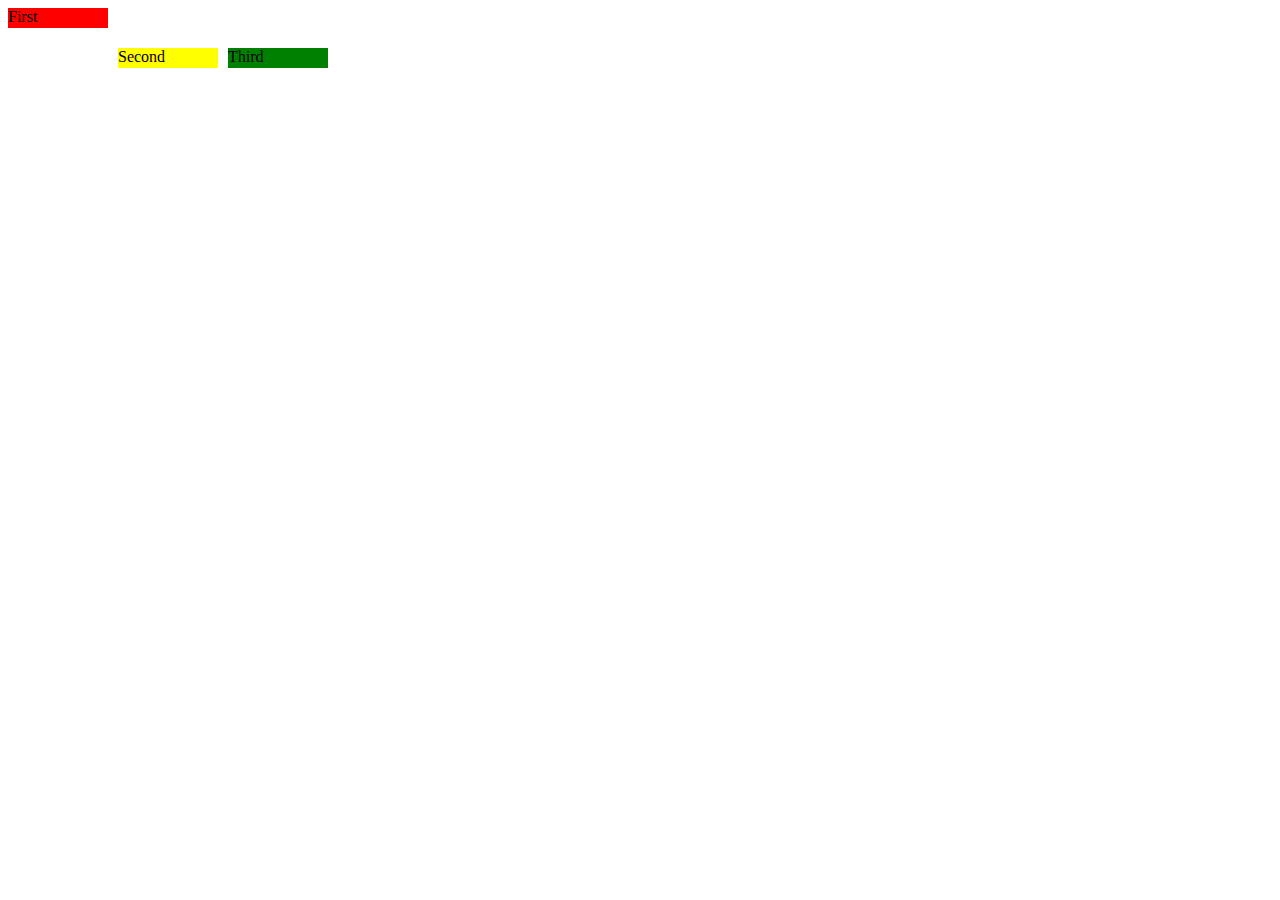
<file: css-flex/index.html>
<!DOCTYPE html>
<html lang="en">
<head>
    <meta charset="UTF-8">
    <meta name="viewport" content="width=device-width, initial-scale=1.0">
    <title>Document</title>

    <link rel="stylesheet" href="main.css">
</head>
<body>
    <div class="flex">
        <div class="child">First</div>
        <div class="child">Second</div>
        <div class="child">Third</div>
    </div>
</body>
</html>
</file>
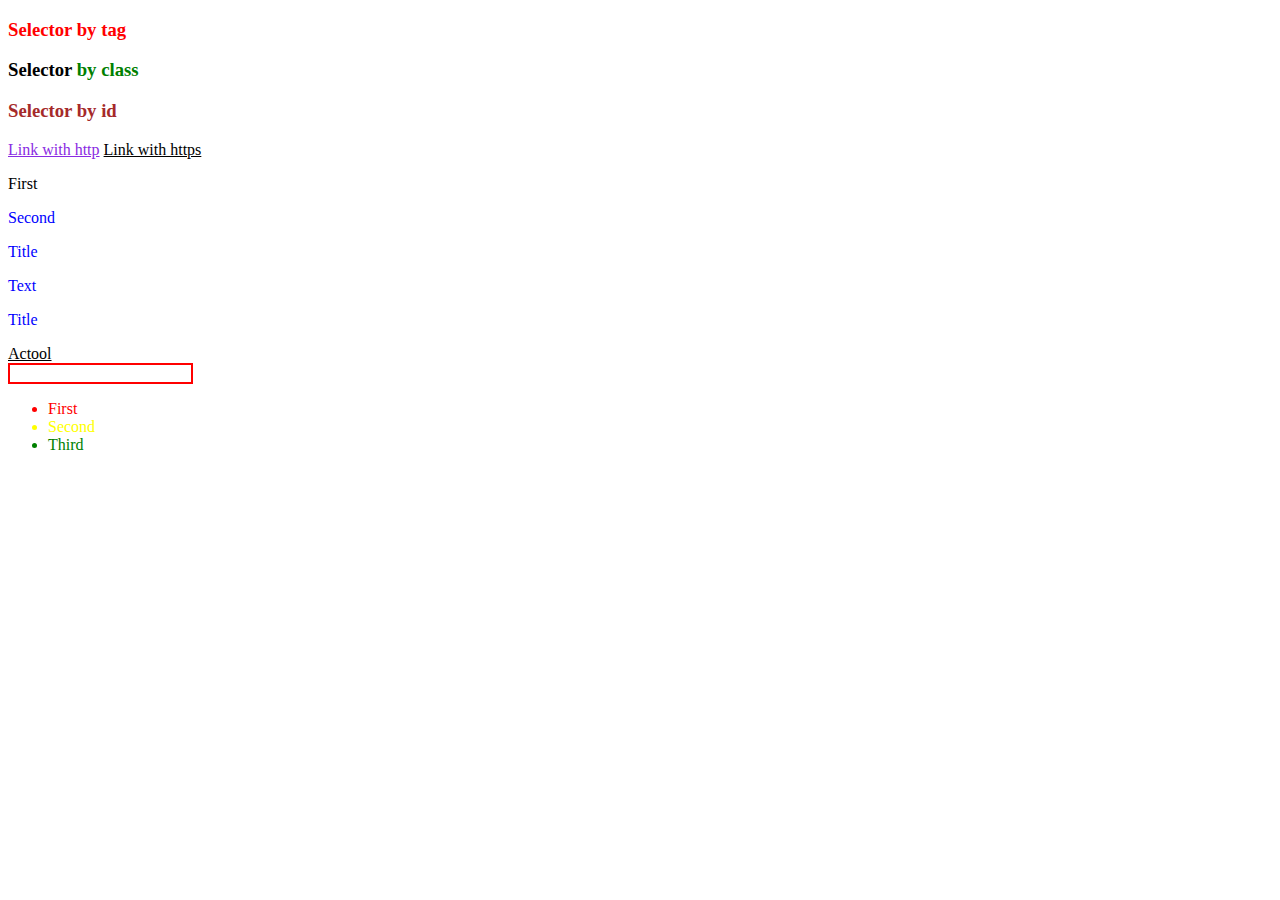
<file: css-selectors/index.html>
<!DOCTYPE html>
<html lang="en">
<head>
    <meta charset="UTF-8">
    <meta name="viewport" content="width=device-width, initial-scale=1.0">
    <title>Document</title>

    <link rel="stylesheet" href="main.css">
</head>
<body>
    <h3>Selector by tag</h3>
    <h3 class="title">
        <span class="highlight">Selector</span> by class
    </h3>
    <h3 id="unique">Selector by id</h3>
    <a href="http://ya.ru">Link with http</a>
    <a href="https://ya.ru">Link with https</a>

    <div>
        <p class="first">First</p>
        <p class="second">Second</p>
    </div>

    <div class="article">
        <p>Title</p>
        <div>
            <p>Text</p>
        </div>
        <p>Title</p>
    </div>

    <a href="https://ya.ru/" target="_blank">Actool</a>

    <form action="">
        <input type="text">
    </form>

    <ul>
        <li>First</li>
        <li>Second</li>
        <li>Third</li>
    </ul>
</body>
</html>
</file>
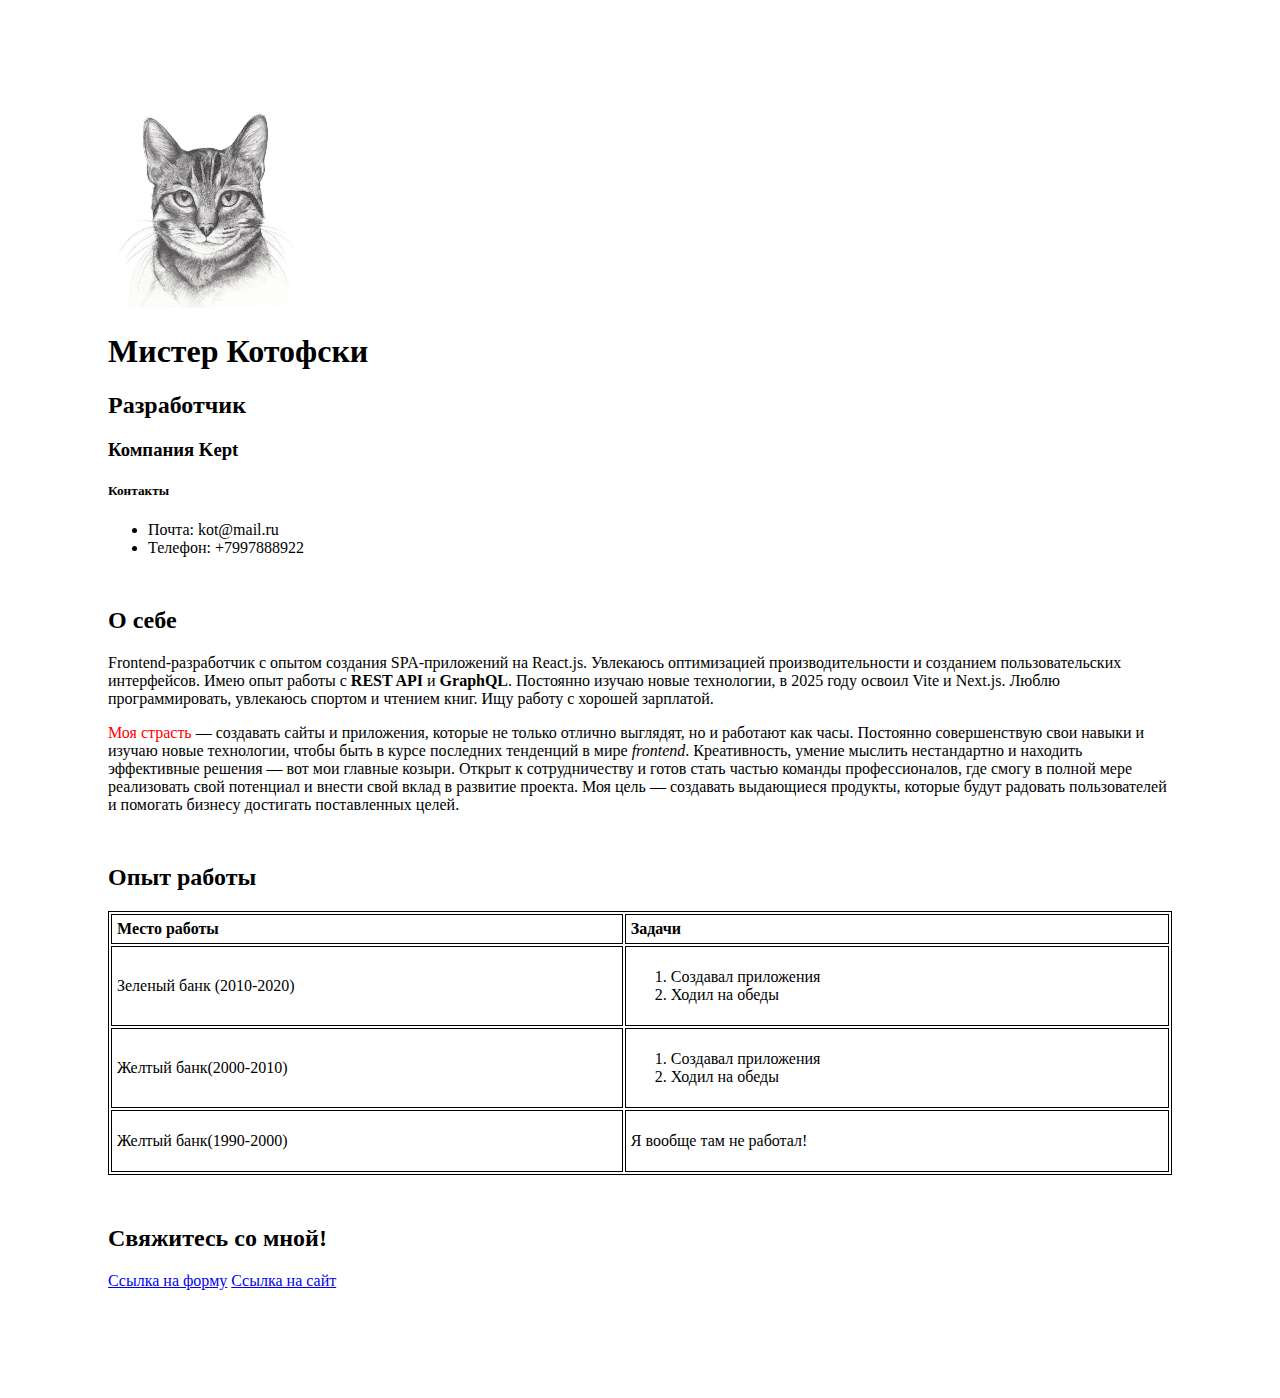
<file: html-basic/index.html>
<!DOCTYPE html>
<html lang="en">
<head>
    <meta charset="UTF-8">
    <meta name="viewport" content="width=device-width, initial-scale=1.0">
    <title>Document</title>

    <link rel="stylesheet" href="main.css">
</head>
<body>
    <div class="profile left">
        <img src="img/cat.jpg" width="200" height="200" alt="">
        <h1>Мистер Котофски</h1>
        <h2>Разработчик</h2>
        <h3>Компания Kept</h3>
        <h5>Контакты</h5>
        <ul>
            <li>Почта: kot@mail.ru</li>
            <li>Телефон: +7997888922</li>
        </ul>
    </div>

    <div class="detail left">
        <h2>О себе</h2>
        <p>Frontend-разработчик с опытом создания SPA-приложений на React.js. 
            Увлекаюсь оптимизацией производительности и созданием пользовательских интерфейсов. 
            Имею опыт работы с <strong>REST API</strong> и <strong>GraphQL</strong>. Постоянно изучаю новые технологии, в 2025 году освоил Vite и Next.js. 
            Люблю программировать, увлекаюсь спортом и чтением книг. 
            Ищу работу с хорошей зарплатой.</p>
        <p><span class="red">Моя страсть</span> — создавать сайты и приложения, которые не только отлично выглядят, 
            но и работают как часы. Постоянно совершенствую свои навыки и изучаю новые технологии, 
            чтобы быть в курсе последних тенденций в мире <em>frontend</em>. 
            Креативность, умение мыслить нестандартно и находить эффективные решения — вот мои главные козыри. 
            Открыт к сотрудничеству и готов стать частью команды профессионалов, 
            где смогу в полной мере реализовать свой потенциал и внести свой вклад в развитие проекта. 
            Моя цель — создавать выдающиеся продукты, которые будут радовать пользователей и 
            помогать бизнесу достигать поставленных целей.</p>
    </div>

    <div class="history left">
        <h2>Опыт работы</h2>
        <table width="100%" cellpadding="5">
            <tr>
                <th>Место работы</th>
                <th>Задачи</th>
            </tr>
            
            <tr>
                <td>
                    Зеленый банк (2010-2020)
                </td>
                <td>
                    <ol>
                        <li>Создавал приложения</li>
                        <li>Ходил на обеды</li>
                    </ol>
                </td>
            </tr>
            
            <tr>
                <td>
                    Желтый банк(2000-2010)
                </td>
                <td>
                    <ol>
                        <li>Создавал приложения</li>
                        <li>Ходил на обеды</li>
                    </ol>
                </td>
            </tr>
            
            <tr>
                <td>
                    Желтый банк(1990-2000)
                </td>
                <td>
                    <p>Я вообще там не работал!</p>
                </td>
            </tr>

        </table>
    </div>

    <div class="feedback left">
        <h2>Свяжитесь со мной!</h2>
        <a href="form.html">Ссылка на форму</a>
        <a href="https://ya.ru/" target="_blank">Ссылка на сайт</a>
    </div>
</body>
</html>
</file>
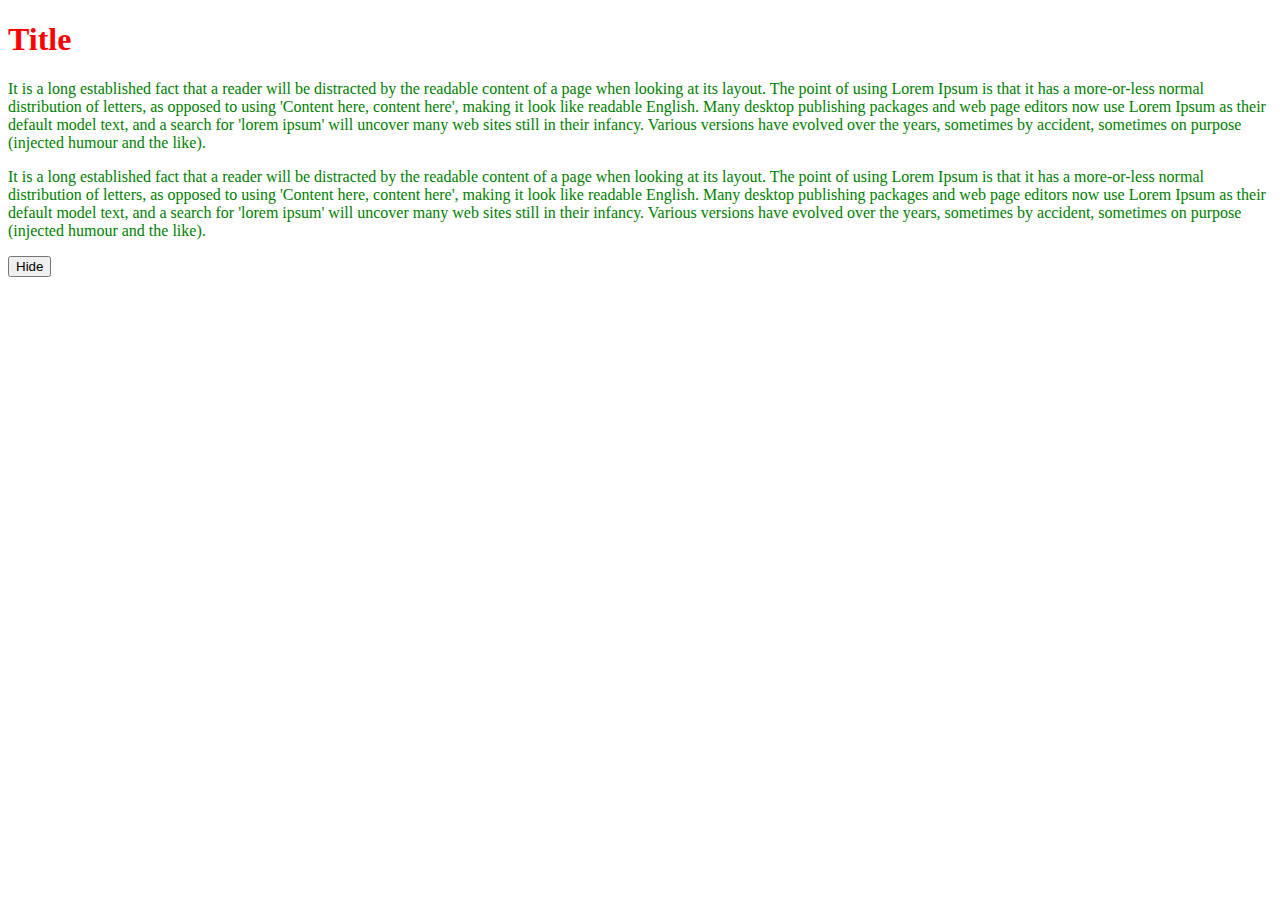
<file: intro/index.html>
<!DOCTYPE html>
<html lang="en">
<head>
    <meta charset="UTF-8">
    <meta name="viewport" content="width=device-width, initial-scale=1.0">
    <title>Document</title>

    <style>
        h1 {
            color: red;
        }

        .text {
            color: green;
        }
    </style>
</head>
<body>
    <h1>Title</h1>
    
    <div class="text" id="text">
        <p>
            It is a long established fact that a reader will be distracted by the readable content of a page when looking at its layout. The point of using Lorem Ipsum is that it has a more-or-less normal distribution of letters, as opposed to using 'Content here, content here', making it look like readable English. Many desktop publishing packages and web page editors now use Lorem Ipsum as their default model text, and a search for 'lorem ipsum' will uncover many web sites still in their infancy. Various versions have evolved over the years, sometimes by accident, sometimes on purpose (injected humour and the like).
        </p>
        <p>
            It is a long established fact that a reader will be distracted by the readable content of a page when looking at its layout. The point of using Lorem Ipsum is that it has a more-or-less normal distribution of letters, as opposed to using 'Content here, content here', making it look like readable English. Many desktop publishing packages and web page editors now use Lorem Ipsum as their default model text, and a search for 'lorem ipsum' will uncover many web sites still in their infancy. Various versions have evolved over the years, sometimes by accident, sometimes on purpose (injected humour and the like).
        </p>
    </div>

    <button id="hide">Hide</button>

    <script>
        let textElement = document.getElementById('text')
        let hideButton = document.getElementById('hide')

        console.log("Hello")

        hideButton.onclick = (e) => {
            if(textElement.style.display === 'none'){
                textElement.style.display = 'block'
            }else{
                textElement.style.display = 'none'
            }
        }
    </script>
</body>
</html>
</file>
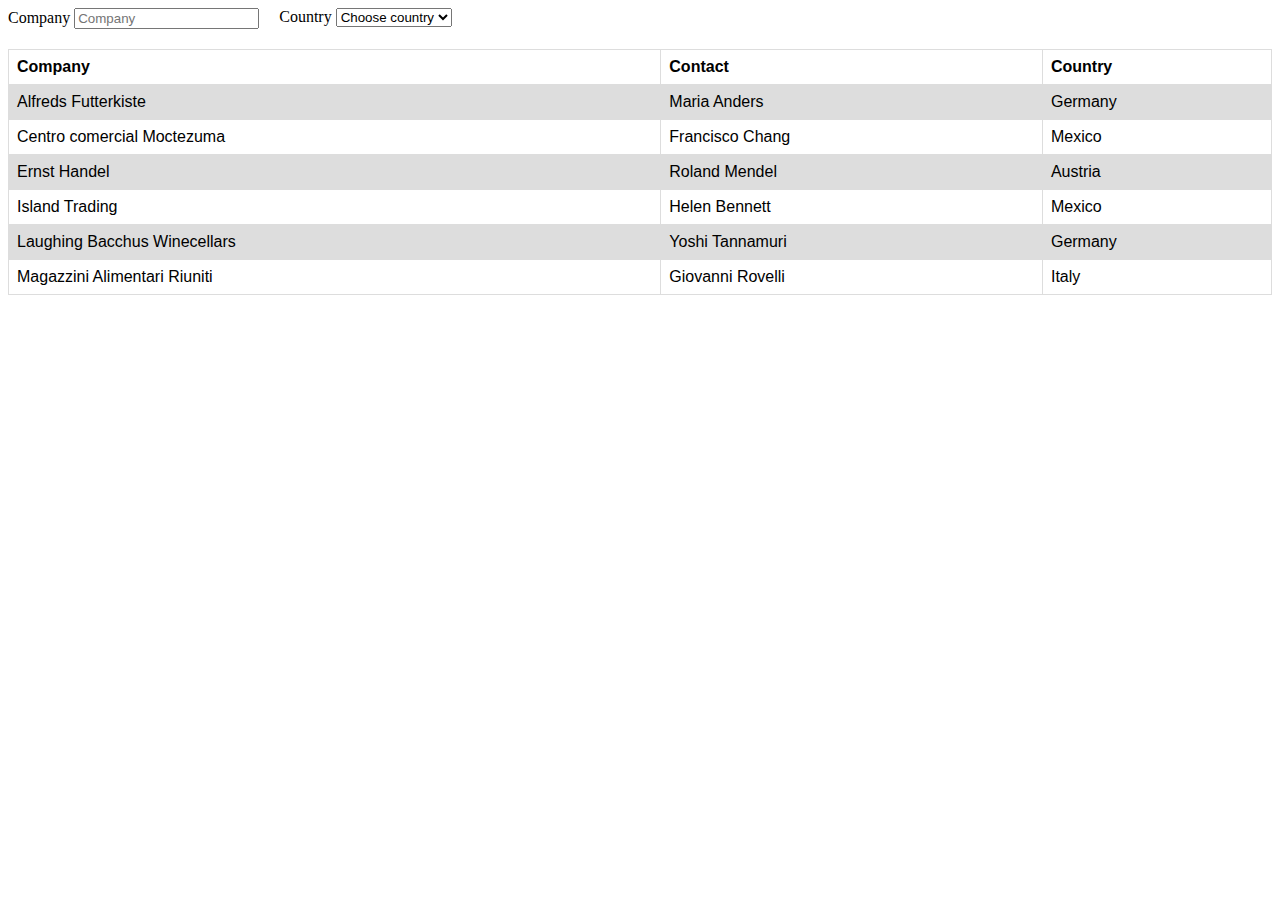
<file: js-closure/index.html>
<!DOCTYPE html>
<html lang="en">
<head>
    <meta charset="UTF-8">
    <meta name="viewport" content="width=device-width, initial-scale=1.0">
    <title>Document</title>

    <style>
        table {
            font-family: arial, sans-serif;
            border-collapse: collapse;
            width: 100%;
            margin-top: 20px;
        }

        td, th {
            border: 1px solid #dddddd;
            text-align: left;
            padding: 8px;
        }

        tr:nth-child(even) {
            background-color: #dddddd;
        }

        .filters{
            display: flex;
            gap: 20px;
        }
    </style>
</head>
<body>
    <div class="filters">
        <label for="">
            Company
            <input type="text" placeholder="Company" id="companyInput">
        </label>
        <label for="">
            Country
            <select name="" id="countryInput">
                <option value="">Choose country</option>
                <option value="Germany">Germany</option>
                <option value="Mexico">Mexico</option>
                <option value="Austria">Austria</option>
                <option value="Italy">Italy</option>
            </select>
        </label>
    </div>
    <table>
        <tbody>
            <tr>
                <th>Company</th>
                <th>Contact</th>
                <th>Country</th>
            </tr>
        </tbody>
    </table>
    <!-- <script src="main.js"></script> -->
    <script src="table.js"></script>
</body>
</html>
</file>
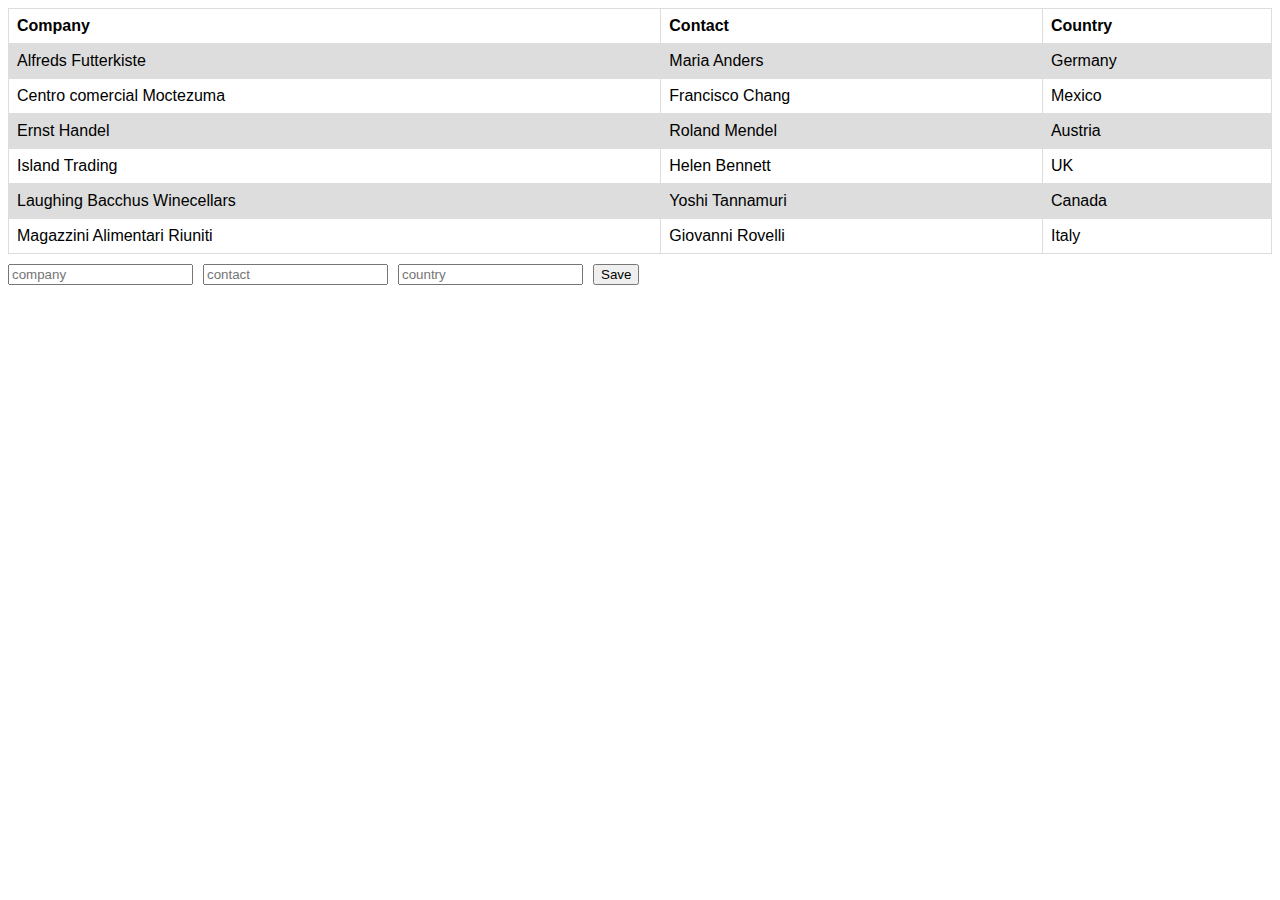
<file: js-functions-objects/index.html>
<!DOCTYPE html>
<html lang="en">
<head>
    <meta charset="UTF-8">
    <meta name="viewport" content="width=device-width, initial-scale=1.0">
    <title>Document</title>

    <style>
        table {
            font-family: arial, sans-serif;
            border-collapse: collapse;
            width: 100%;
        }

        td, th {
            border: 1px solid #dddddd;
            text-align: left;
            padding: 8px;
        }

        tr:nth-child(even) {
            background-color: #dddddd;
        }

        form{
            margin-top: 10px;
            display: flex;
            gap: 10px;
            align-items: center;
        }
    </style>

</head>
<body>
    <table>
        <tbody>
            <tr>
                <th>Company</th>
                <th>Contact</th>
                <th>Country</th>
            </tr>
            <tr>
                <td class="company">Alfreds Futterkiste</td>
                <td>Maria Anders</td>
                <td>Germany</td>
            </tr>
            <tr>
                <td class="company">Centro comercial Moctezuma</td>
                <td>Francisco Chang</td>
                <td>Mexico</td>
            </tr>
            <tr>
                <td class="company">Ernst Handel</td>
                <td>Roland Mendel</td>
                <td>Austria</td>
            </tr>
            <tr>
                <td class="company">Island Trading</td>
                <td >Helen Bennett</td>
                <td>UK</td>
            </tr>
            <tr>
                <td class="company">Laughing Bacchus Winecellars</td>
                <td>Yoshi Tannamuri</td>
                <td>Canada</td>
            </tr>
            <tr>
                <td class="company">Magazzini Alimentari Riuniti</td>
                <td>Giovanni Rovelli</td>
                <td>Italy</td>
            </tr>
        </tbody>
    </table>

    <form action="#">
        <input type="text" placeholder="company" id="companyInput">
        <input type="text" placeholder="contact" id="contactInput">
        <input type="text" placeholder="country" id="countryInput">
        <button id="save">Save</button>
    </form>

    <script src="main.js"></script>
    <script src="table.js"></script>
</body>
</html>
</file>
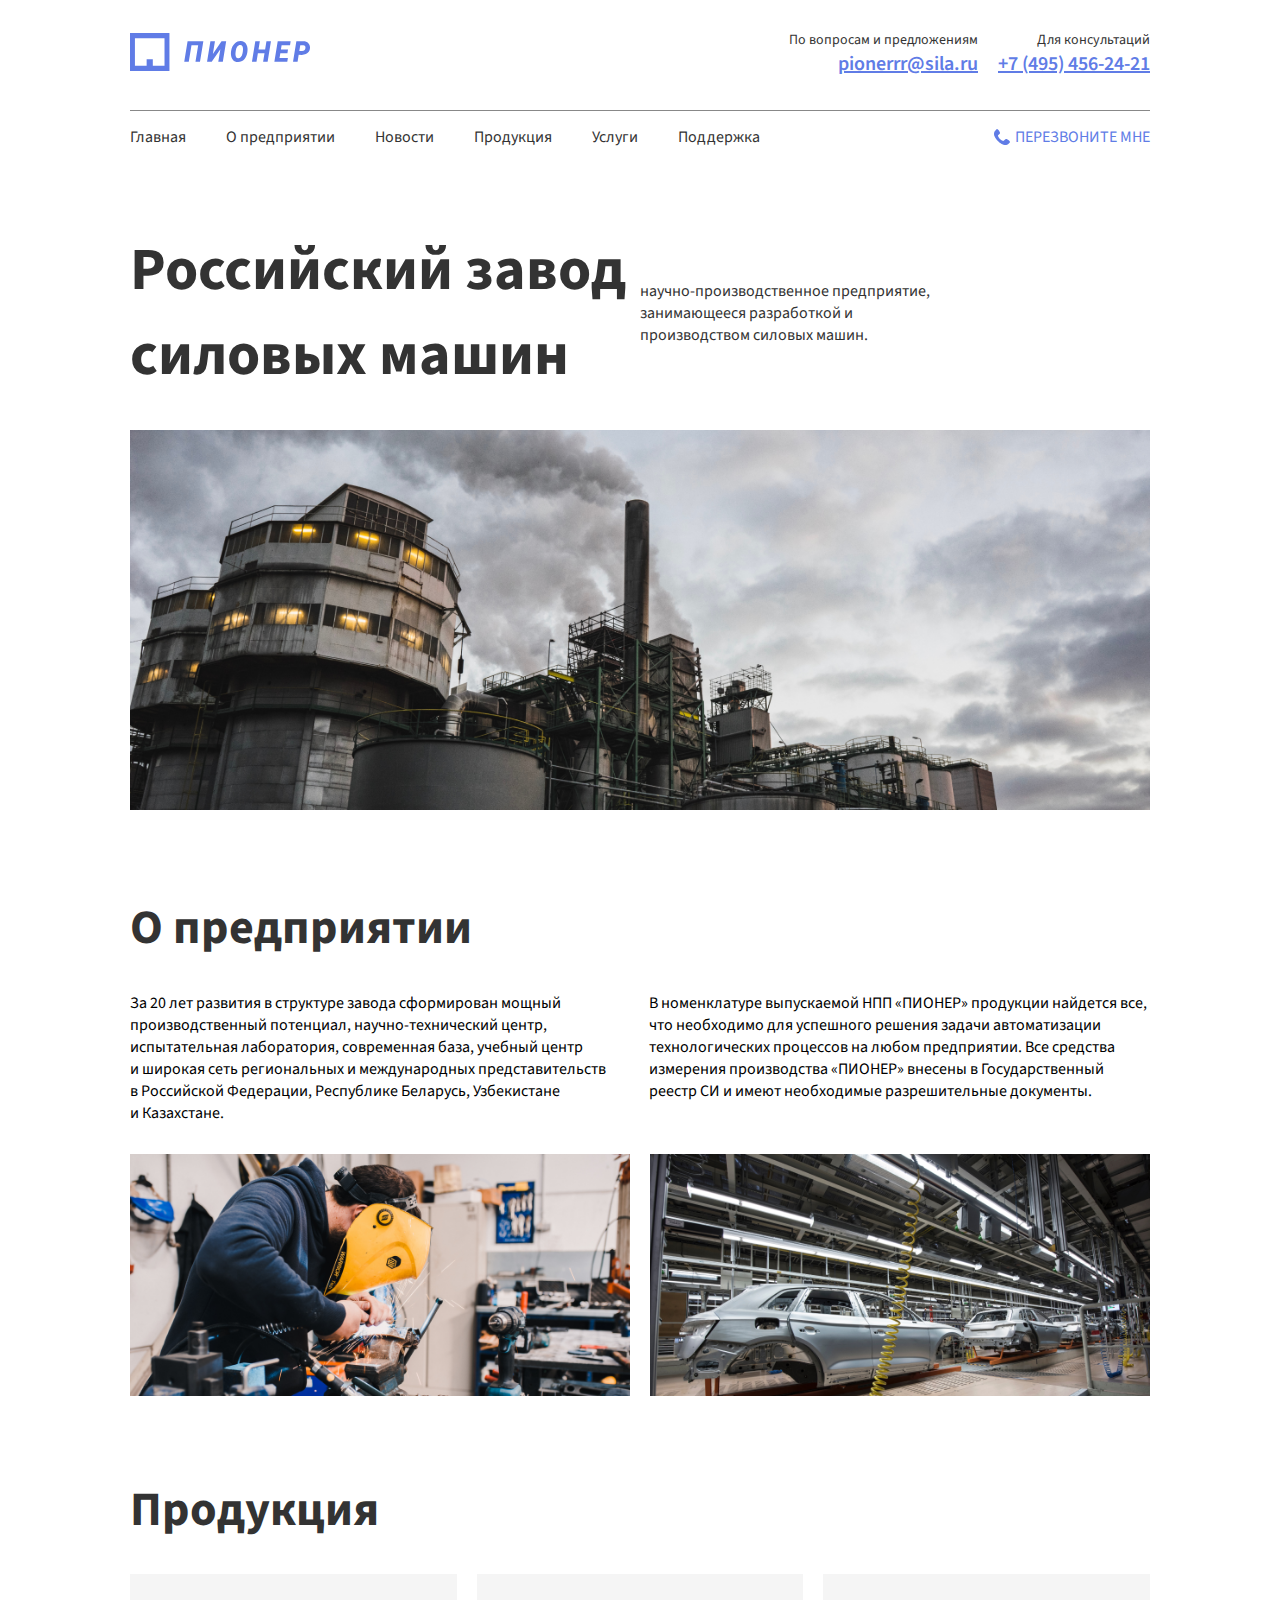
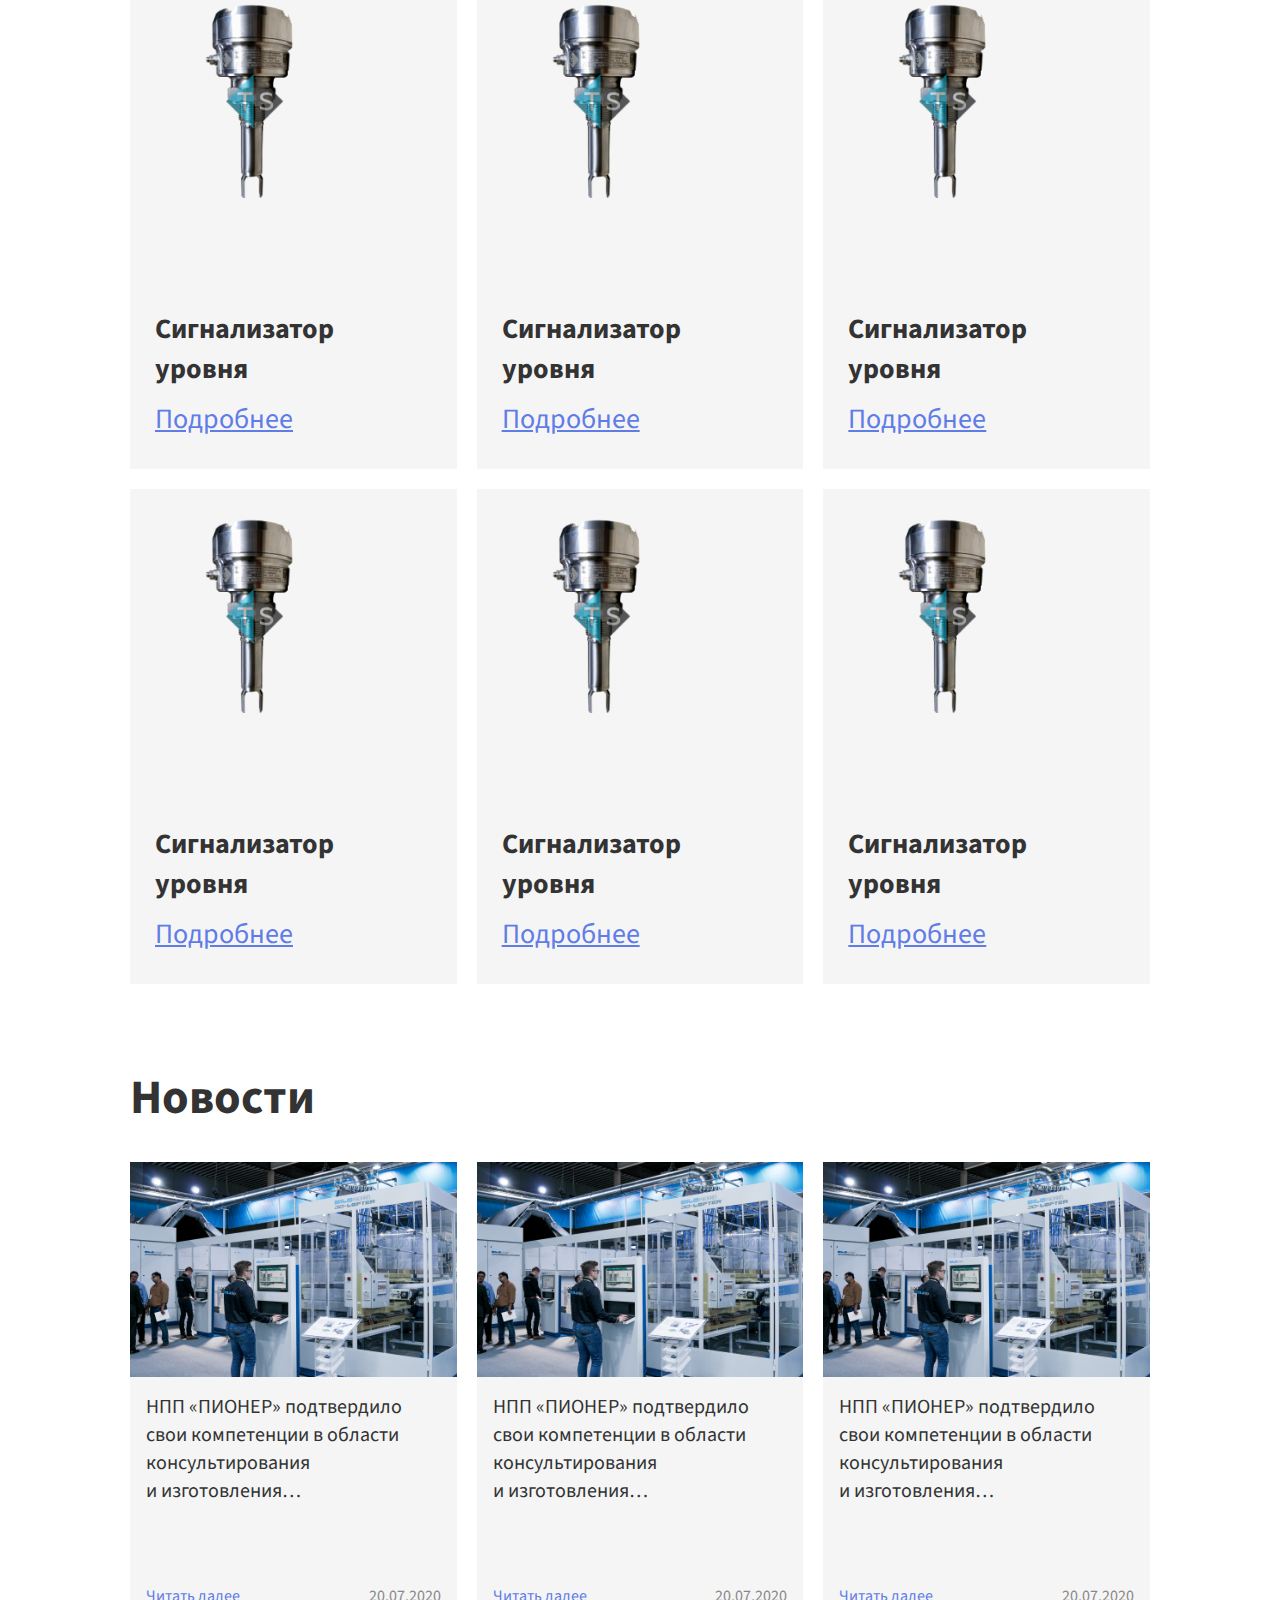
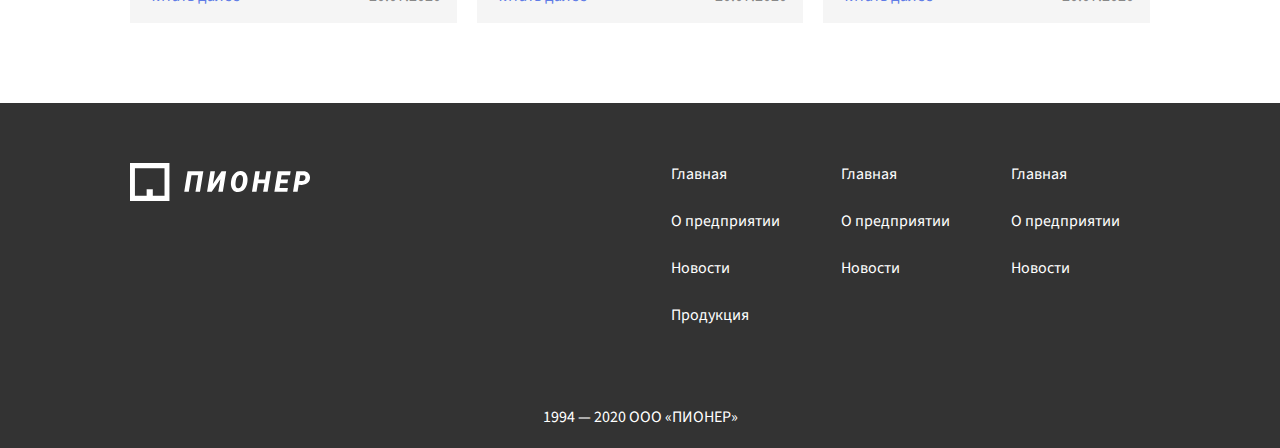
<file: maket-simple/index.html>
<!DOCTYPE html>
<html lang="en">
<head>
    <meta charset="UTF-8">
    <meta name="viewport" content="width=device-width, initial-scale=1.0">
    <title>Document</title>

    <link rel="stylesheet" href="style.css">
</head>
<body>
    <main>
        <div class="header">
            <div class="top">
                <div class="logo">
                    <img src="img/logo.svg" alt="" srcset="">
                </div>

                <div class="contacts">
                    <div class="contact">
                        <p>По вопросам и предложениям</p>
                        <a href="">pionerrr@sila.ru</a>
                    </div>
                    <div class="contact">
                        <p>Для консультаций</p>
                        <a href="">+7 (495) 456-24-21</a>
                    </div>
                </div>
            
            </div>

            <div class="delimeter"></div>
        
            <div class="menu">
                <div class="nav">
                    <a href="">Главная</a>
                    <a href="">О предприятии</a>
                    <a href="">Новости</a>
                    <a href="">Продукция</a>
                    <a href="">Услуги</a>
                    <a href="">Поддержка</a>
                </div>

                <div class="call">
                    <img src="img/phone.svg" alt="" srcset="">
                    <p>Перезвоните мне</p>
                </div>
            </div>
        </div>

        <div class="brand">
            <div class="information">
                <h1>Российский завод<br>силовых машин</h1>
                <p>
                    научно-производственное предприятие, занимающееся разработкой и производством силовых машин.
                </p>
            </div>

            <div class="information-image">
                <img src="img/brand.png" alt="" srcset="">
            </div>
        </div>

        <div class="about">
            <h2>О предприятии</h2>
            <div class="about-text">
                <p>За 20 лет развития в структуре завода сформирован мощный производственный потенциал, научно-технический центр, испытательная лаборатория, современная база, учебный центр и широкая сеть региональных и международных представительств в Российской Федерации, Республике Беларусь, Узбекистане и Казахстане.</p>
                <p>В номенклатуре выпускаемой НПП «ПИОНЕР» продукции найдется все, что необходимо для успешного решения задачи автоматизации технологических процессов на любом предприятии. Все средства измерения производства «ПИОНЕР» внесены в Государственный реестр СИ и имеют необходимые разрешительные документы.</p>
            </div>
            <div class="about-images">
                <img src="img/about-1.png" alt="" srcset="">
                <img src="img/about-2.png" alt="" srcset="">
            </div>
        </div>
        
        <div class="products"> 
            <h2>Продукция</h2>

            <div class="products-list">
                <div class="product-item">
                    <img src="img/product.png" alt="" srcset="">
                    <div class="product-info">
                        <h5>Сигнализатор уровня</h5>
                        <a href="">Подробнее</a>
                    </div>
                </div>

                <div class="product-item">
                    <img src="img/product.png" alt="" srcset="">
                    <div class="product-info">
                        <h5>Сигнализатор уровня</h5>
                        <a href="">Подробнее</a>
                    </div>
                </div>

                <div class="product-item">
                    <img src="img/product.png" alt="" srcset="">
                    <div class="product-info">
                        <h5>Сигнализатор уровня</h5>
                        <a href="">Подробнее</a>
                    </div>
                </div>

                <div class="product-item">
                    <img src="img/product.png" alt="" srcset="">
                    <div class="product-info">
                        <h5>Сигнализатор уровня</h5>
                        <a href="">Подробнее</a>
                    </div>
                </div>

                <div class="product-item">
                    <img src="img/product.png" alt="" srcset="">
                    <div class="product-info">
                        <h5>Сигнализатор уровня</h5>
                        <a href="">Подробнее</a>
                    </div>
                </div>

                <div class="product-item">
                    <img src="img/product.png" alt="" srcset="">
                    <div class="product-info">
                        <h5>Сигнализатор уровня</h5>
                        <a href="">Подробнее</a>
                    </div>
                </div>
            </div>
        </div>
        
        <div class="news">
            <h2>Новости</h2>
            <div class="news-list">
                <div class="news-detail">
                    <img src="img/news.png" alt="" srcset="">
                    <div class="news-info">
                        <h5>НПП «ПИОНЕР» подтвердило свои компетенции в области консультирования и изготовления…</h5>
                        <div class="date">
                            <a href="">Читать далее</a>
                            <p>20.07.2020</p>
                        </div>
                    </div>
                </div>
                <div class="news-detail">
                    <img src="img/news.png" alt="" srcset="">
                    <div class="news-info">
                        <h5>НПП «ПИОНЕР» подтвердило свои компетенции в области консультирования и изготовления…</h5>
                        <div class="date">
                            <a href="">Читать далее</a>
                            <p>20.07.2020</p>
                        </div>
                    </div>
                </div>
                <div class="news-detail">
                    <img src="img/news.png" alt="" srcset="">
                    <div class="news-info">
                        <h5>НПП «ПИОНЕР» подтвердило свои компетенции в области консультирования и изготовления…</h5>
                        <div class="date">
                            <a href="">Читать далее</a>
                            <p>20.07.2020</p>
                        </div>
                    </div>
                </div>
            </div>
        </div>
    </main>

    <div class="footer">
        <div class="footer-logo">
            <img src="img/logo-white.svg" alt="" srcset="">
        </div>
        <div class="footer-menu">
            <div class="column">
                <a href="">Главная</a>
                <a href="">О предприятии</a>
                <a href="">Новости</a>
                <a href="">Продукция</a>
            </div>
            <div class="column">
                <a href="">Главная</a>
                <a href="">О предприятии</a>
                <a href="">Новости</a>
            </div>
            <div class="column">
                <a href="">Главная</a>
                <a href="">О предприятии</a>
                <a href="">Новости</a>
            </div>
        </div>
    </div>

    <div class="disclaimer">
        <p>1994 — 2020 ООО «ПИОНЕР»</p>
    </div>
</body>
</html>
</file>
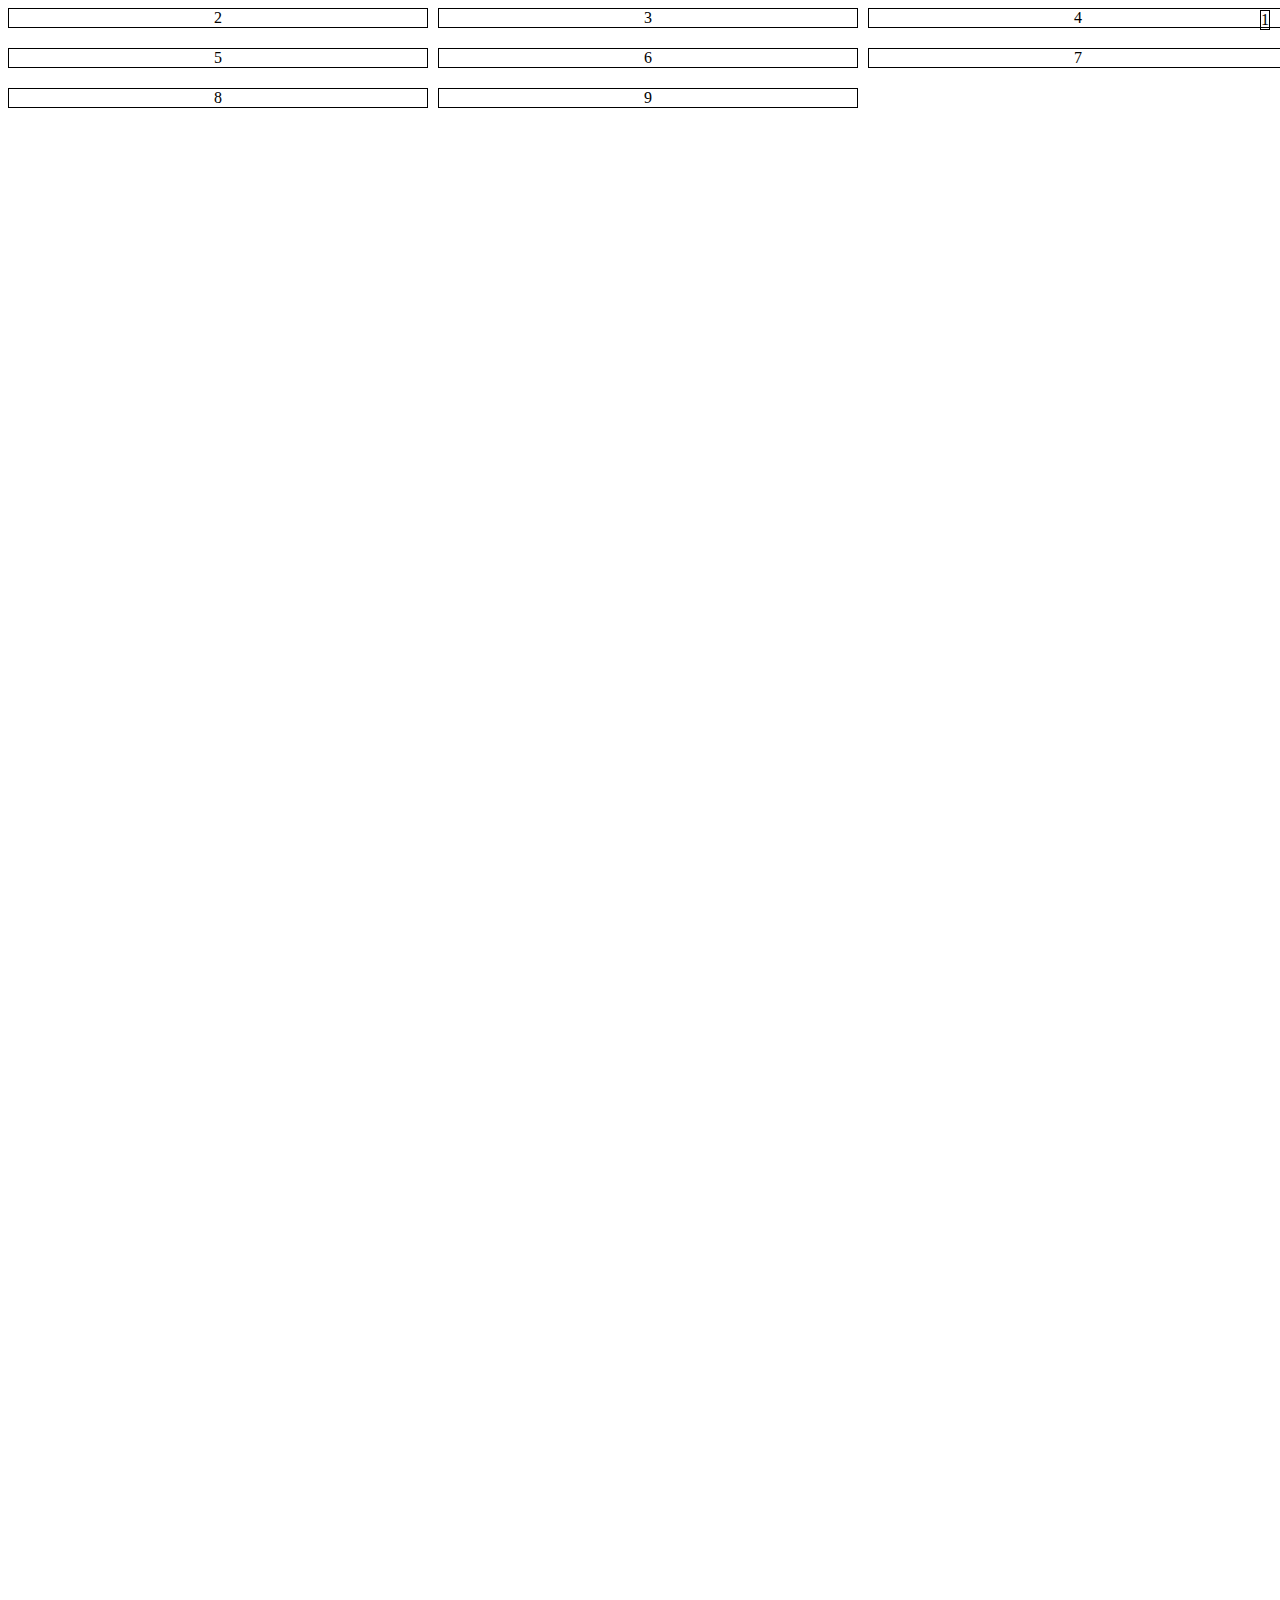
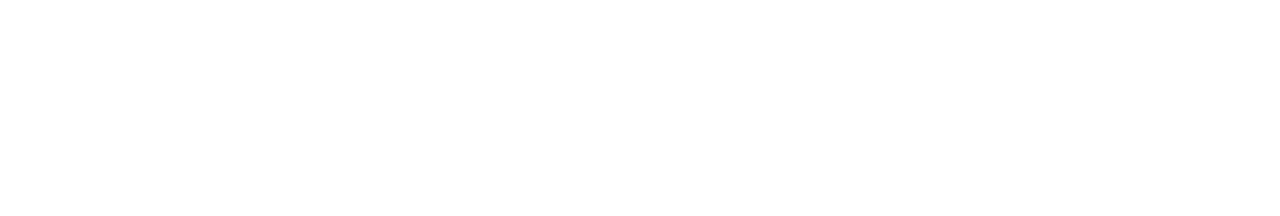
<file: css-positions-grids/grid.html>
<!DOCTYPE html>
<html lang="en">
<head>
    <meta charset="UTF-8">
    <meta name="viewport" content="width=device-width, initial-scale=1.0">
    <title>Document</title>

    <link rel="stylesheet" href="style.css">
</head>
<body>
    <div class="container">
        <div class="block one">1</div>
        <div class="block">2</div>
        <div class="block">3</div>
        <div class="block">4</div>
        <div class="block">5</div>
        <div class="block">6</div>
        <div class="block">7</div>
        <div class="block">8</div>
        <div class="block">9</div>
    </div>
</body>
</html>
</file>
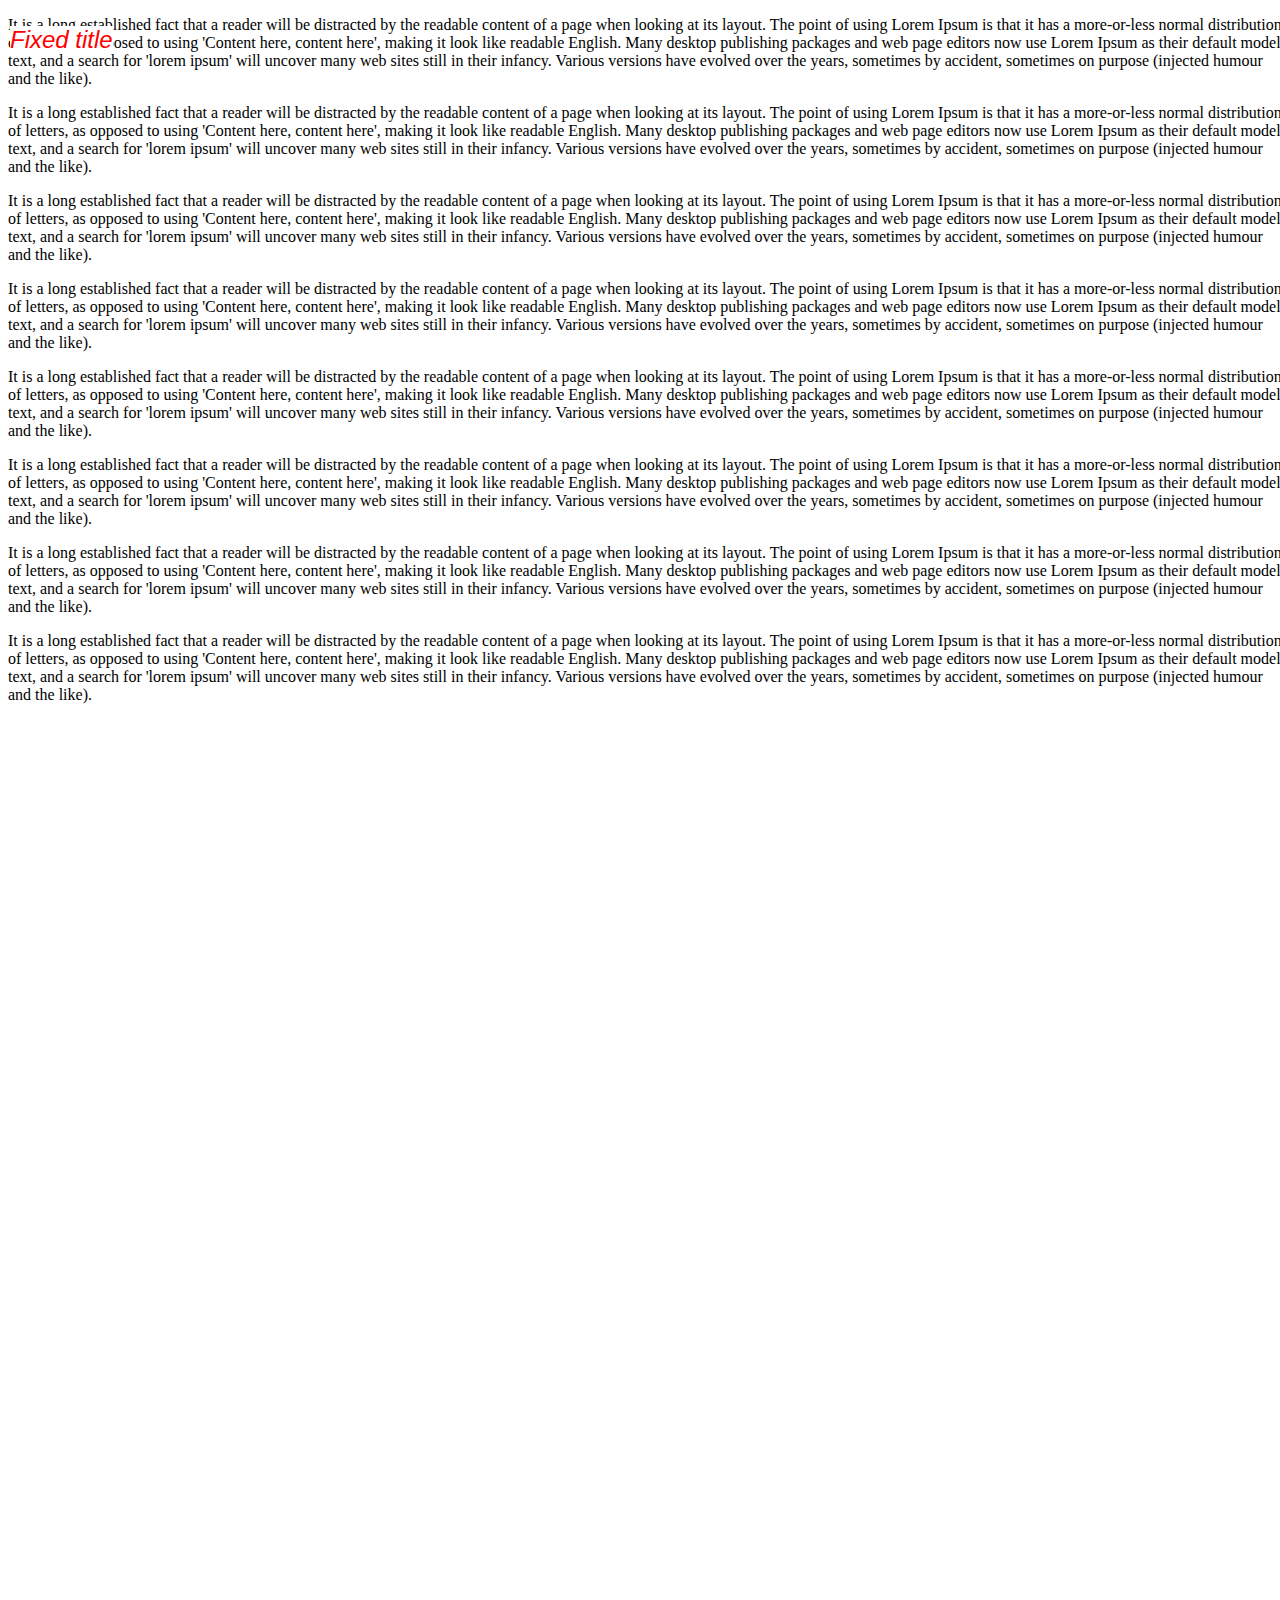
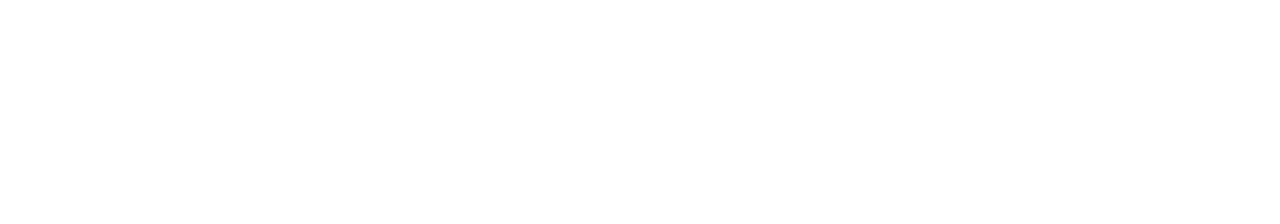
<file: css-positions-grids/positions.html>
<!DOCTYPE html>
<html lang="en">
<head>
    <meta charset="UTF-8">
    <meta name="viewport" content="width=device-width, initial-scale=1.0">
    <title>Document</title>
    <link rel="stylesheet" href="style.css">
</head>
<body>
    <!-- <h1 class="one">Title One</h1>
    <h1 class="two">Title Two</h1>
    <h1 class="third">Title Third</h1> -->
    <h1 class="fixed">Fixed title</h1>

    <p>It is a long established fact that a reader will be distracted by the readable content of a page when looking at its layout. The point of using Lorem Ipsum is that it has a more-or-less normal distribution of letters, as opposed to using 'Content here, content here', making it look like readable English. Many desktop publishing packages and web page editors now use Lorem Ipsum as their default model text, and a search for 'lorem ipsum' will uncover many web sites still in their infancy. Various versions have evolved over the years, sometimes by accident, sometimes on purpose (injected humour and the like).</p>
    <p>It is a long established fact that a reader will be distracted by the readable content of a page when looking at its layout. The point of using Lorem Ipsum is that it has a more-or-less normal distribution of letters, as opposed to using 'Content here, content here', making it look like readable English. Many desktop publishing packages and web page editors now use Lorem Ipsum as their default model text, and a search for 'lorem ipsum' will uncover many web sites still in their infancy. Various versions have evolved over the years, sometimes by accident, sometimes on purpose (injected humour and the like).</p>
    <p>It is a long established fact that a reader will be distracted by the readable content of a page when looking at its layout. The point of using Lorem Ipsum is that it has a more-or-less normal distribution of letters, as opposed to using 'Content here, content here', making it look like readable English. Many desktop publishing packages and web page editors now use Lorem Ipsum as their default model text, and a search for 'lorem ipsum' will uncover many web sites still in their infancy. Various versions have evolved over the years, sometimes by accident, sometimes on purpose (injected humour and the like).</p>
    <p>It is a long established fact that a reader will be distracted by the readable content of a page when looking at its layout. The point of using Lorem Ipsum is that it has a more-or-less normal distribution of letters, as opposed to using 'Content here, content here', making it look like readable English. Many desktop publishing packages and web page editors now use Lorem Ipsum as their default model text, and a search for 'lorem ipsum' will uncover many web sites still in their infancy. Various versions have evolved over the years, sometimes by accident, sometimes on purpose (injected humour and the like).</p>
    <p>It is a long established fact that a reader will be distracted by the readable content of a page when looking at its layout. The point of using Lorem Ipsum is that it has a more-or-less normal distribution of letters, as opposed to using 'Content here, content here', making it look like readable English. Many desktop publishing packages and web page editors now use Lorem Ipsum as their default model text, and a search for 'lorem ipsum' will uncover many web sites still in their infancy. Various versions have evolved over the years, sometimes by accident, sometimes on purpose (injected humour and the like).</p>
    <p>It is a long established fact that a reader will be distracted by the readable content of a page when looking at its layout. The point of using Lorem Ipsum is that it has a more-or-less normal distribution of letters, as opposed to using 'Content here, content here', making it look like readable English. Many desktop publishing packages and web page editors now use Lorem Ipsum as their default model text, and a search for 'lorem ipsum' will uncover many web sites still in their infancy. Various versions have evolved over the years, sometimes by accident, sometimes on purpose (injected humour and the like).</p>
    <p>It is a long established fact that a reader will be distracted by the readable content of a page when looking at its layout. The point of using Lorem Ipsum is that it has a more-or-less normal distribution of letters, as opposed to using 'Content here, content here', making it look like readable English. Many desktop publishing packages and web page editors now use Lorem Ipsum as their default model text, and a search for 'lorem ipsum' will uncover many web sites still in their infancy. Various versions have evolved over the years, sometimes by accident, sometimes on purpose (injected humour and the like).</p>
    <p>It is a long established fact that a reader will be distracted by the readable content of a page when looking at its layout. The point of using Lorem Ipsum is that it has a more-or-less normal distribution of letters, as opposed to using 'Content here, content here', making it look like readable English. Many desktop publishing packages and web page editors now use Lorem Ipsum as their default model text, and a search for 'lorem ipsum' will uncover many web sites still in their infancy. Various versions have evolved over the years, sometimes by accident, sometimes on purpose (injected humour and the like).</p>
</body>
</html>
</file>
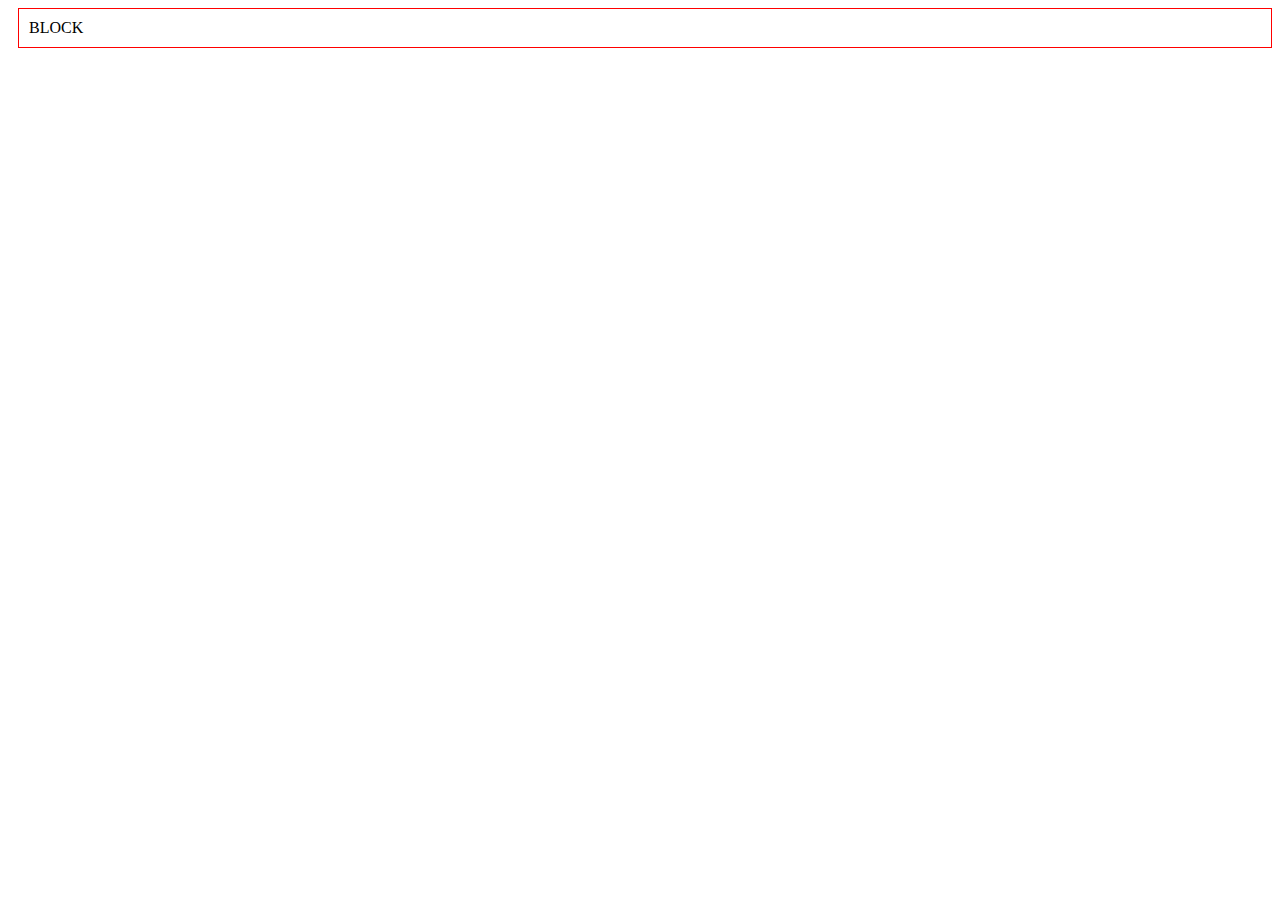
<file: css-selectors/block.html>
<!DOCTYPE html>
<html lang="en">
<head>
    <meta charset="UTF-8">
    <meta name="viewport" content="width=device-width, initial-scale=1.0">
    <title>Document</title>

    <link rel="stylesheet" href="block.css">
</head>
<body>
    <div class="block">
        BLOCK
    </div>
</body>
</html>
</file>
<file: css-flex/main.css>
.flex{
    display: flex;
    flex-direction: row;
    
    justify-content: flex-start;
    align-items: center;
    height: 100px;

    gap: 10px;

    flex-wrap: wrap;
}

.child{
    width: 100px;
    height: 20px;
}

.child:first-child{
    background-color: red;
    align-self: flex-start;
}

.child:last-child{
    background-color: green;
}

.child:nth-child(2){
    background-color: yellow;
}
</file>
<file: css-selectors/main.css>
h3 {
    color: red;
}

.title {
    color: green;
}

#unique {
    color: brown;
}

.highlight{
    color: black;
}

a{
    color: black;
}

a[href^="http://"]{
    color: blueviolet;
}

/* *{
    font-size: 20px;
} */

.first + .second {
    color: blue;
}

/* .article > p {
    color: rebeccapurple;
} */

.article p {
    color: blue;
}

/* a:active {
    color: red;
}

a:hover{
    font-size: 30px;
} */

a:visited {
    color: red;
}

/* input:focus{
    border: 2px solid red;
} */

li:first-child{
    color: red;
}

li:nth-child(2){
    color: yellow;
}

li:nth-child(3){
    color: green;
}

input:empty {
    border: 2px solid red;
}

/* li:last-child {
    color: green;
} */
</file>
<file: html-basic/main.css>
body{
    padding: 100px;
}

.right{
    text-align: right;
}

.center{
    text-align: center;
}

.left{
    text-align: left;
}

.detail, .history, .feedback{
    margin-top: 50px;
}

table, th, td{
    border: 1px solid black;
}

.red{
    color: red;
}

form{
    width: 300px;
    display: flex;
    flex-direction: column;
    gap: 10px;
}

.feedback-form{
    display: flex;
    flex-direction: column;
    align-items: center;
}
</file>
<file: maket-simple/style.css>
@font-face {
  font-family: SourceSansBold;
  src: url(fonts/SourceSans3-Bold.ttf);
}

@font-face {
  font-family: SourceSansSemiBold;
  src: url(fonts/SourceSans3-SemiBold.ttf);
}

@font-face {
  font-family: SourceSansRegular;
  src: url(fonts/SourceSans3-Regular.ttf);
}

p, h1, h2, h3, h4, h5 {
    margin: 0;
    padding: 0;
    font-weight: unset;
}

body{
    margin: 0px;
}

main{
    padding: 0 130px;
}

.top{
    display: flex;
    justify-content: space-between;
    align-items: center;

    padding: 30px 0px;
}

.contacts{
    display: flex;
    gap: 20px;
}

.contact{
    display: flex;
    flex-direction: column;
    align-items: flex-end;
}

.contact p{
    font-family: SourceSansRegular;
    color: #333333;
    font-size: 14px;
}

.contact a{
    font-family: SourceSansSemiBold;
    color: #607CE6;
    font-size: 20px;
}

.delimeter {
    height: 2px;
    border-bottom: 1px solid #888888;
}

.menu{
    display: flex;
    justify-content: space-between;
    align-items: center;

    padding-top: 15px;
}

.nav{
    display: flex;
    align-items: center;
    gap: 40px;
}

.nav a{
    font-family: SourceSansRegular;
    color: #333333;
    font-size: 16px;
    text-decoration: none;
}

.call{
    display: flex;
    align-items: center;
    gap: 5px;
}

.call p{
    font-family: SourceSansRegular;
    font-size: 16px;
    color: #607CE6;
    text-transform: uppercase;
}

.brand{
    margin-top: 80px;
}

.brand .information{
    display: flex;
    align-items: center;
}

.information h1{
    font-family: SourceSansBold;
    width: 50%;
    font-size: 60px;
    color: #333333;
}

.information p{
    font-family: SourceSansRegular;
    font-size: 16px;
    color: #333333;
    width: 30%;
}

.information-image{
    margin-top: 32px;
}

.information-image img{
    width: 100%;
}

h2{
    font-family: SourceSansBold;
    color: #333333;
    font-size: 48px;
}

.about{
    margin-top: 80px;
    
    display: flex;
    flex-direction: column;
    gap: 30px;
}

.about-text{
    font-family: SourceSansRegular;
    display: flex;
    justify-content: space-between;
    gap: 20px;
}

.about-images{
    display: flex;
    align-items: center;
    gap: 20px;
}

.about-images img{
    width: calc(50% - 10px);
}

.products{
    margin-top: 80px;
}

.products-column{
    display: flex;
    flex-direction: column;
    gap: 25px;
    width: 30%;
}

.product-item{
    height: 435px;

    display: flex;
    flex-direction: column;
    justify-content: space-between;

    padding: 30px 25px;
    background-color: #F5F5F5;
}

.product-item img{
    width: 200px;
}


.product-info{
    display: flex;
    flex-direction: column;
    gap: 10px;
}

.product-info h5 {
    font-family: SourceSansBold;
    font-size: 28px;
    color: #333333;
}

.product-info a {
    font-family: SourceSansRegular;
    font-size: 28px;
    color: #607CE6;
}

.products-list{
    margin-top: 30px;

    display: grid;
    grid-template-columns: repeat(3, 1fr);
    grid-template-rows: auto;
    gap: 20px;
}

.news{
    margin-top: 80px;
}

.news-list{
    display: flex;
    justify-content: space-between;
    gap: 20px;
    margin-top: 30px;
}

.news-detail{
    display: flex;
    flex-direction: column;
}

.news-detail img{
    width: 100%;
}

.news-info{
    padding: 16px;

    display: flex;
    flex-direction: column;

    background-color: #F5F5F5;
}

.news-info h5{
    font-family: SourceSansRegular;
    font-size: 20px;
    color: #333333;
    font-weight: 400;
}

.date{
    display: flex;
    justify-content: space-between;
    align-items: center;

    margin-top: 80px;
}

.date a{
    font-family: SourceSansRegular;
    text-decoration: none;
    color: #607CE6;
    font-size: 16px;
}

.date p{
    font-family: SourceSansRegular;
    color: #888888;
    font-size: 16px;
}

.footer{
    margin-top: 80px;

    display: flex;
    justify-content: space-between;
    background-color: #333333;

    padding: 60px 130px;
}

.footer-menu{
    width: 50%;
    display: flex;
    justify-content: space-around;
}

.column{
    display: flex;
    flex-direction: column;
    gap: 25px;
}

.column a{
    font-family: SourceSansRegular;
    color: #FFFFFF;
    text-decoration: none;
}

.disclaimer{
    font-family: SourceSansRegular;
    padding: 20px 0px;
    display: flex;
    justify-content: center;
    background-color: #333333;
    color: #FFFFFF;
}
</file>
<file: css-positions-grids/style.css>
.container{
    display: grid;
    grid-template-columns: repeat(3, 1fr);
    grid-template-rows: repeat(3, 1fr);
    row-gap: 20px;
    column-gap: 10px;
}

.block{
    display: flex;
    justify-content: center;
    align-items: center;
    border: 1px solid black;
}

.one{
    grid-column: 1 / 3;
    grid-row: 1 / 3;
}

h1{
    position: static;
}

body{
    width: 100%;
    height: 200vh;
}

.one{
    position: absolute;
    right: 10px;
    top: 10px;
}

.two{
    position: absolute;
    left: 10px;
    top: 10px;
}

.third{
    position: absolute;
    left: 10px;
    bottom: 10px;
}

.fixed{
    position: fixed;
    top: 10px;
    left: 10px;
    color: red;
    background-color: white;
}

h1{
    font-family: Arial, Helvetica;
    font-size: 24px;
    font-style: italic;
    font-weight: 100;

    transition: all 2s;
}

h1:hover{
    color: red;
    font-size: 44px;
}

.back{
    width: 400px;
    height: 400px;

    background-image: url(cat.jpg);
    background-size: 100px 100px;
    background-position: left center;
    background-repeat: no-repeat;
}
</file>
<file: css-selectors/block.css>
.block{
    border: 1px solid red;
    /* padding: 5px 10px; */
    /* padding-left: 10px; */
    padding: 10px;

    margin-left: 10px;
}
</file>
